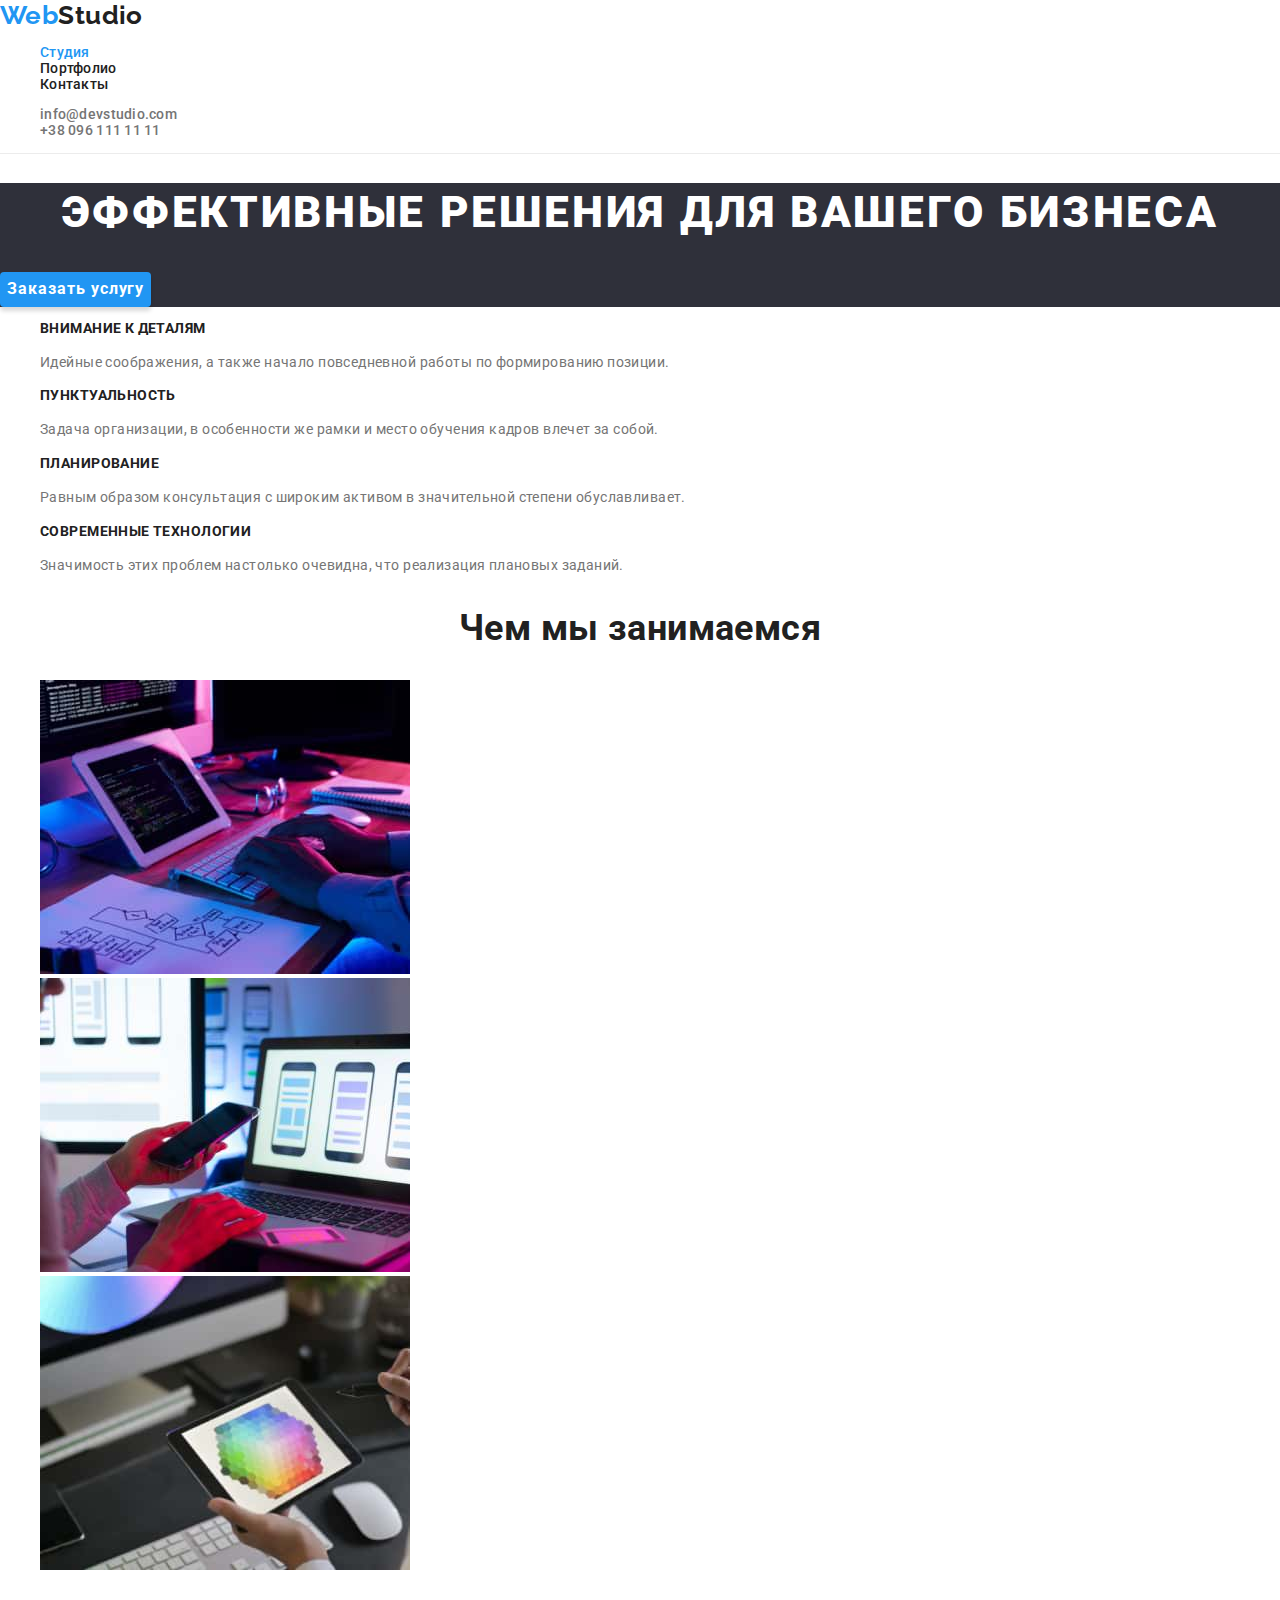
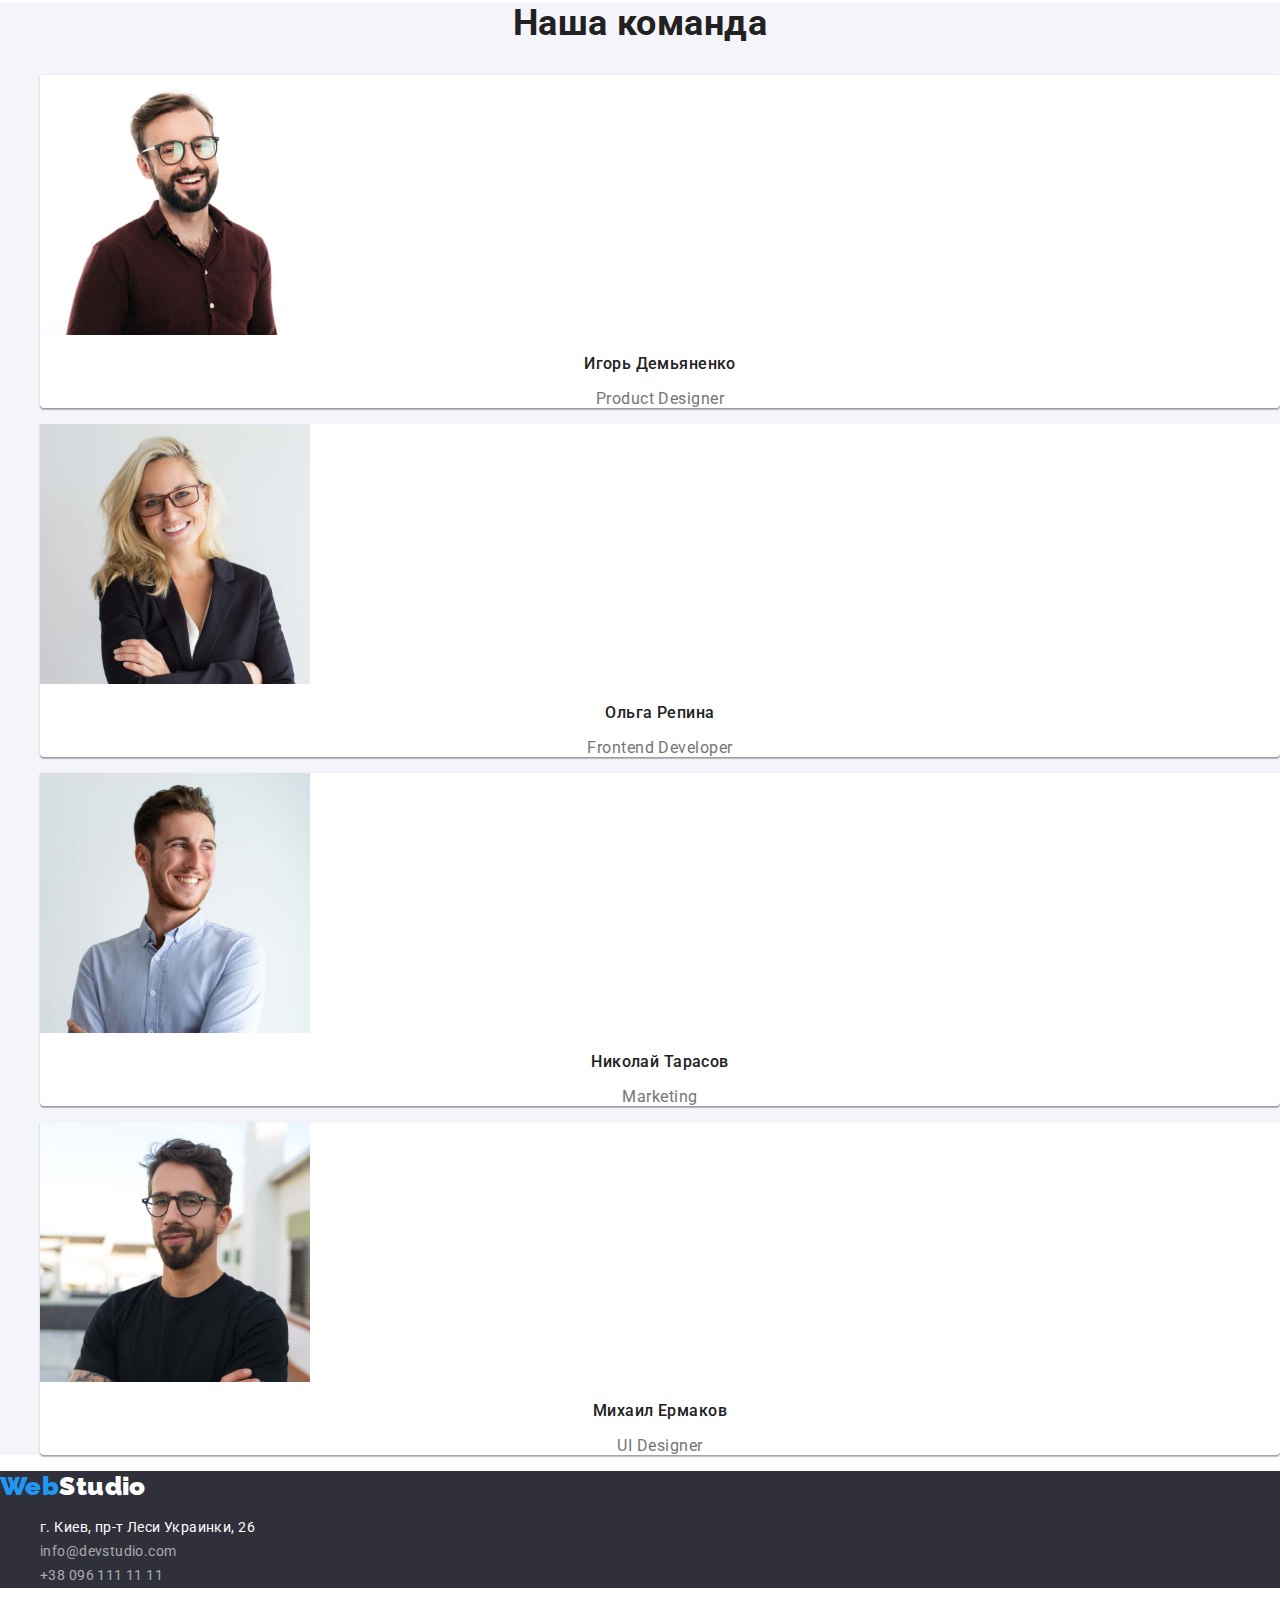
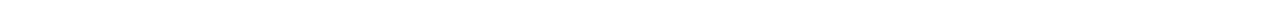
<file: index.html>
<!DOCTYPE html>
<html lang="ru">
    <head>
        <meta charset="UTF-8">
        <meta http-equiv="X-UA-Compatible" content="IE=edge">
        <meta name="viewport" content="width=device-width, initial-scale=1.0">
        <link rel="stylesheet" href="./css/style.css">
        <title> WebStudio </title>

        <link rel="preconnect" href="https://fonts.googleapis.com">
        <link rel="preconnect" href="https://fonts.gstatic.com" crossorigin>
        <link href="https://fonts.googleapis.com/css2?family=Raleway:wght@700&family=Roboto:wght@400;500;700;900&display=swap"
            rel="stylesheet">

        <link rel="stylesheet" href="./css/style.css">
    </head>

    <body>

            <!-- верхняя линия -->
        <header class="header">
            <nav>
                <a class="header-logo" href="index.html"><span class="blue-logo-part">Web</span>Studio</a>
                <ul class="site-nav">
                    <li><a class="link current" href="./index.html">Студия</a></li>
                    <li><a class="link" href="./portfolio.html">Портфолио</a></li>
                    <li><a class="link" href="">Контакты</a></li>
                </ul>
            </nav>

                <ul class="contact-list">
                    <li><a class="link" href="mailto:info@devstudio.com">info@devstudio.com</a></li>
                    <li><a class="link" href="tel:+380961111111">+38 096 111 11 11</a></li>
                </ul>
        </header>
    
        <main>
            <!-- Шапка   -->
            <section class="hero">
                <h1 class="hero-title">Эффективные решения для вашего бизнеса</h1>
                <button class="hero-btn" type="button">Заказать услугу</button>
            </section>
            
            <!--  Особенности  -->
            <section class="section">
                <h2 class="visually-hidden benefits">Преимущества</h2>
                <ul>
                    <li>
                        <h3 class="benefits-title">Внимание к деталям</h3>
                        <p class="benefits-text">Идейные соображения, а также начало повседневной работы по формированию позиции.</p>
                    </li>
                    <li>
                        <h3 class="benefits-title">Пунктуальность</h3>
                        <p class="benefits-text">Задача организации, в особенности же рамки и место обучения кадров влечет за собой.</p>
                    </li>
                    <li>
                        <h3 class="benefits-title">Планирование</h3>
                        <p class="benefits-text">Равным образом консультация с широким активом в значительной степени обуславливает.</p>
                    </li>
                    <li>
                        <h3 class="benefits-title">Современные технологии</h3>
                        <p class="benefits-text">Значимость этих проблем настолько очевидна, что реализация плановых заданий.</p>
                    </li>
                </ul>
            </section>
            
            <!--  Чем мы занимаемся  -->
            <section class="section">
                <h2 class="work-title">Чем мы занимаемся</h2>
                <ul>
                    <li>
                        <img src="./images/img1-1.jpg" alt="Работа с компьютером" width="370">
                    </li>
                    <li>
                        <img src="./images/img1-2.jpg" alt="Работа с телефоном" width="370">
                    </li>
                    <li>
                        <img src="./images/img1-3.jpg" alt="Работа с планшетом" width="370">
                    </li>
                </ul>
            </section>
            
            <!--  Наша команда  -->
            <section class="section team">
                <h2 class="team-title">Наша команда</h2>
                    <ul>
                        <li class="card">
                            <img src="./images/img2-1.jpg" alt="Игорь Демьяненко" width="270">
                            <h3 class="team-subtitle">Игорь Демьяненко</h3>
                            <p class="team-text">Product Designer</p>
                        </li>
                        <li class="card">
                            <img src="./images/img2-2.jpg" alt="Ольга Репина" width="270">
                            <h3 class="team-subtitle">Ольга Репина</h3>
                            <p class="team-text">Frontend Developer</p>
                        </li>
                        <li class="card">
                            <img src="./images/img2-3.jpg" alt="Николай Тарасов" width="270">
                            <h3 class="team-subtitle">Николай Тарасов</h3>
                            <p class="team-text">Marketing</p>
                        </li>
                        <li class="card">
                            <img src="./images/img2-4.jpg" alt="Михаил Ермаков" width="270">
                            <h3 class="team-subtitle">Михаил Ермаков</h3>
                            <p class="team-text">UI Designer</p>
                        </li>
                    </ul>
            </section>
        </main>

        <!--  Подвал  -->
        <footer class="footer">
            <a class="logo-footer" href="index.html"><span class="blue-logo-part">Web</span>Studio</a>
            <address>
                <ul>
                    <li  class="company-address">г. Киев, пр-т Леси Украинки, 26</li>
                    <li><a class="link-contacts-footer" href="mailto:info@devstudio.com">info@devstudio.com</a></li>
                    <li><a class="link-contacts-footer" href="tel:+380961111111">+38 096 111 11 11</a></li>
                </ul>
            </address>
        </footer>
    </body>
</html>
</file>
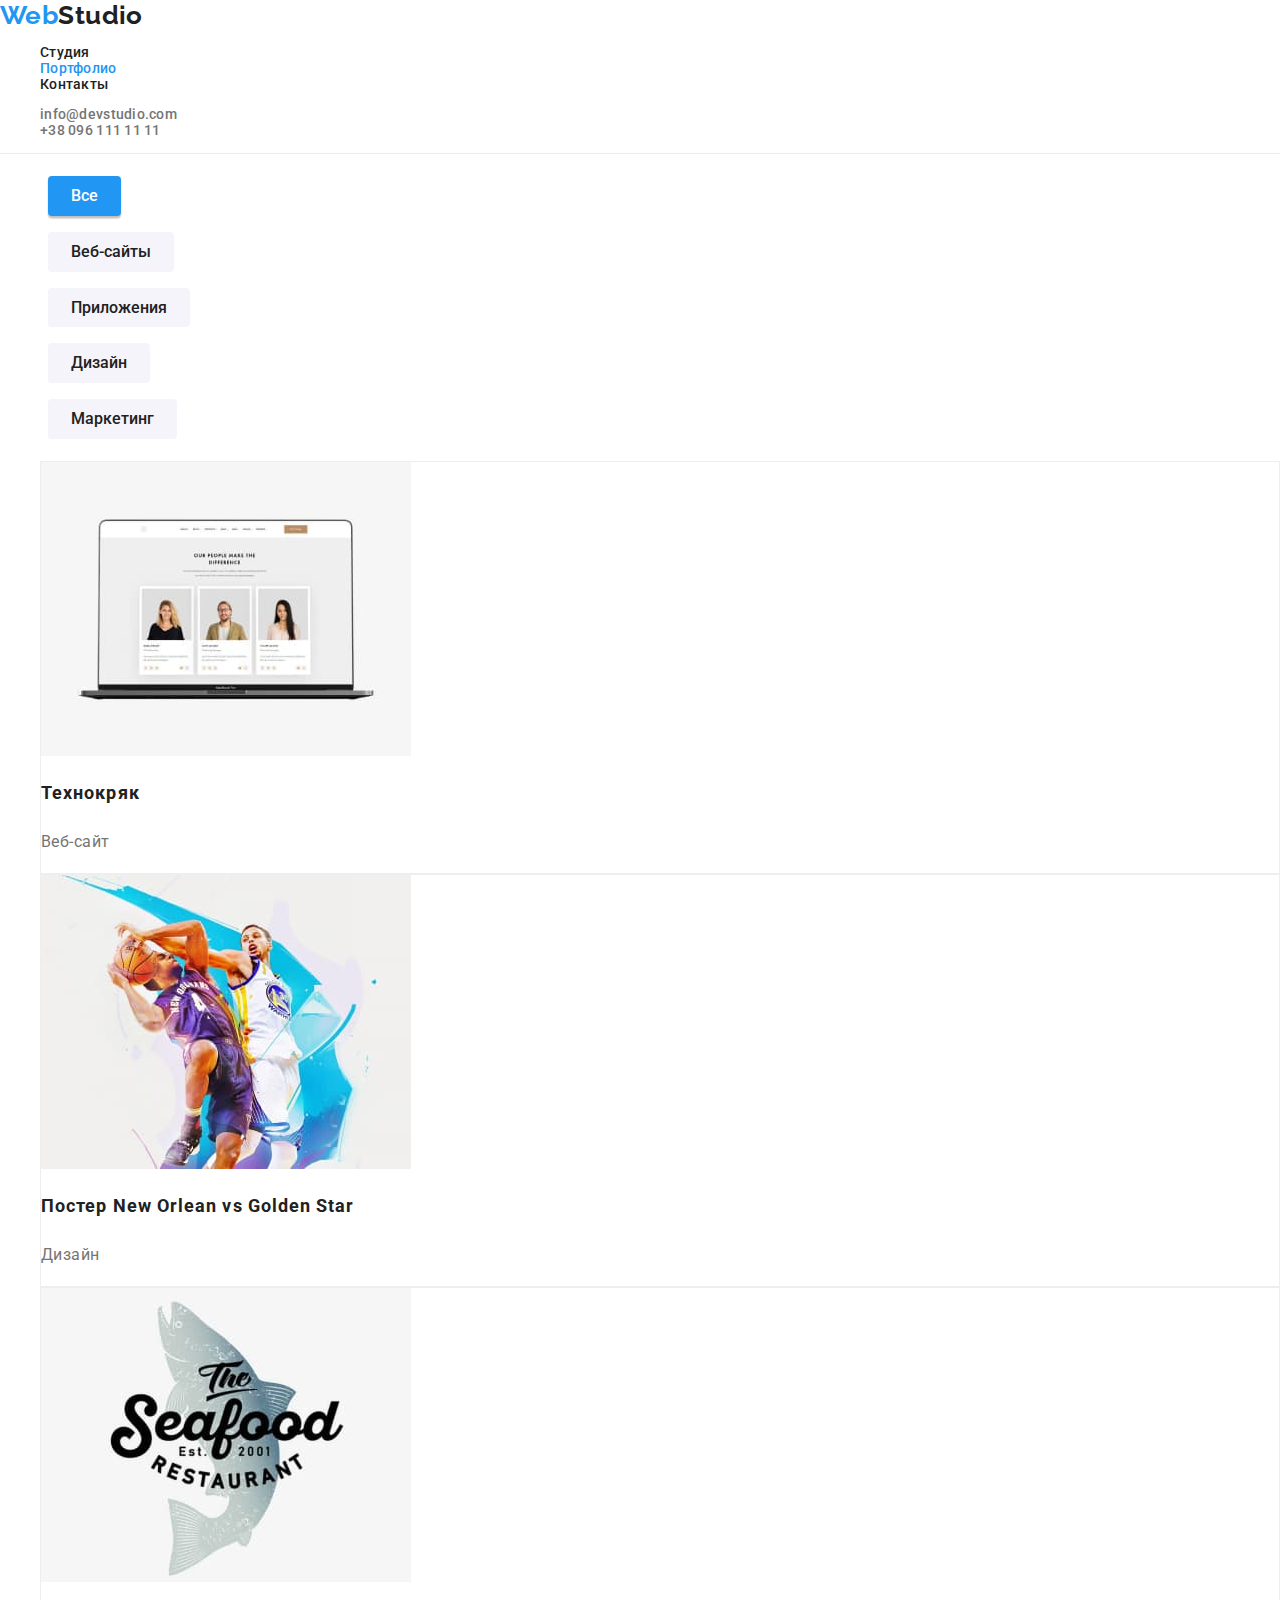
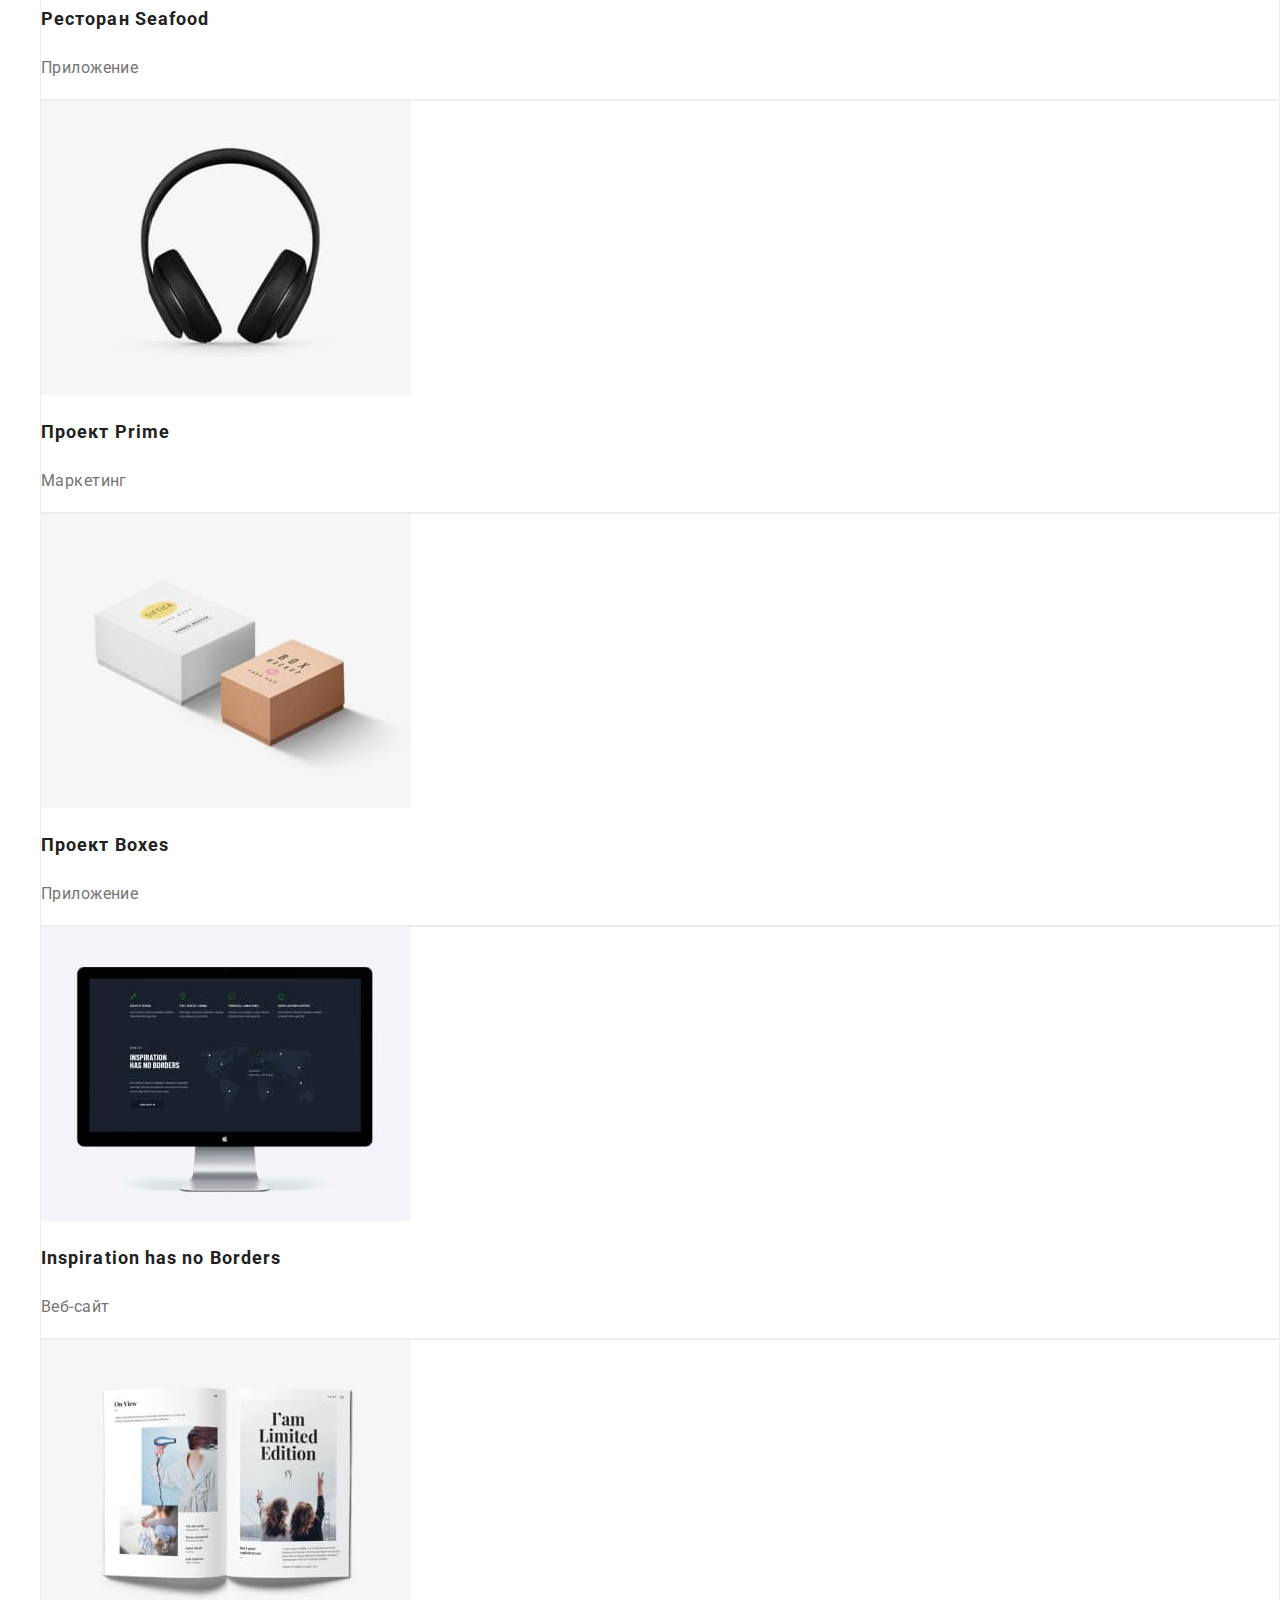
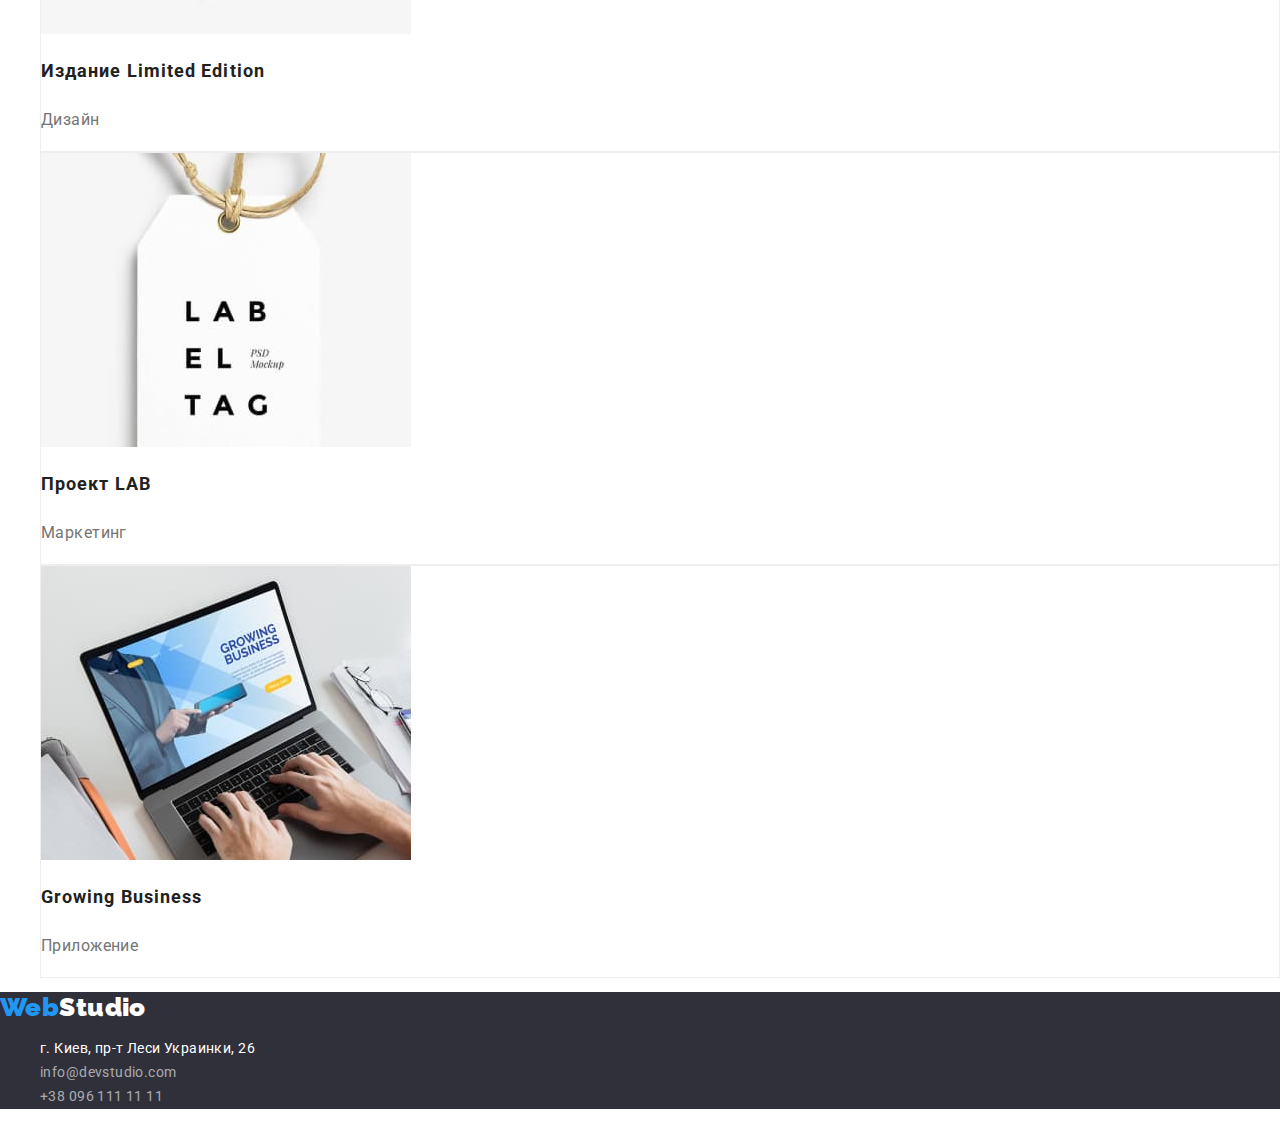
<file: portfolio.html>
<!DOCTYPE html>
<html lang="ru">

    <head>
        <meta charset="UTF-8">
        <meta http-equiv="X-UA-Compatible" content="IE=edge">
        <meta name="viewport" content="width=device-width, initial-scale=1.0">
        <title> WebStudio </title>

        <link rel="preconnect" href="https://fonts.googleapis.com">
        <link rel="preconnect" href="https://fonts.gstatic.com" crossorigin>
        <link
            href="https://fonts.googleapis.com/css2?family=Raleway:wght@700&family=Roboto:wght@400;500;700;900&display=swap"
            rel="stylesheet">

        <link rel="stylesheet" href="./css/style.css">
    </head>

    <body>

        <!-- верхняя линия -->
        <header class="header">
            <nav>
                <a class="header-logo" href="index.html"><span class="blue-logo-part">Web</span>Studio</a>
                <ul class="site-nav">
                    <li><a class="link" href="./index.html">Студия</a></li>
                    <li><a class="link current" href="./portfolio.html">Портфолио</a></li>
                    <li><a class="link" href="">Контакты</a></li>
                </ul>
            </nav>

            <ul class="contact-list">
                <li><a class="link" href="mailto:info@devstudio.com">info@devstudio.com</a></li>
                <li><a class="link" href="tel:+380961111111">+38 096 111 11 11</a></li>
            </ul>
        </header>

        <main>
            <section class="section">
                <h1 class="visually-hidden">Портфолио</h1>
                
                <ul class="btn-filter">
                    <li>
                        <button class="button current" type="button">Все</button>
                    </li>
                
                    <li>
                        <button class="button" type="button">Веб-сайты</button>
                    </li>
                
                    <li>
                        <button class="button" type="button">Приложения</button>
                    </li>
                
                    <li>
                        <button class="button" type="button">Дизайн</button>
                    </li>
                
                    <li>
                        <button class="button" type="button">Маркетинг</button>
                    </li>
                </ul>
                
                <ul class="galery">
                    <li class="photo-card">
                        <img src="./images/port-1.jpg" alt="ноутбук" width="370">
                        <h2>Технокряк</h2>
                        <p>Веб-сайт</p>
                    </li>
                    <li class="photo-card">
                        <img src="./images/port-2.jpg" alt="два парня играют в баскетбол" width="370">
                        <h2>Постер New Orlean vs Golden Star</h2>
                        <p>Дизайн</p>
                    </li>
                    <li class="photo-card">
                        <img src="./images/port-3.jpg" alt="марка рыбного ресторана the Seafood" width="370">
                        <h2>Ресторан Seafood</h2>
                        <p>Приложение</p>
                    </li>
                    <li class="photo-card">
                        <img src="./images/port-4.jpg" alt="наушники" width="370">
                        <h2>Проект Prime</h2>
                        <p>Маркетинг</p>
                    </li>
                    <li class="photo-card">
                        <img src="./images/port-5.jpg" alt="две прямоугольные коробочки" width="370">
                        <h2>Проект Boxes</h2>
                        <p>Приложение</p>
                    </li>
                    <li class="photo-card">
                        <img src="./images/port-6.jpg" alt="экран монитора" width="370">
                        <h2>Inspiration has no Borders</h2>
                        <p>Веб-сайт</p>
                    </li>
                    <li class="photo-card">
                        <img src="./images/port-7.jpg" alt="открытая книга" width="370">
                        <h2>Издание Limited Edition</h2>
                        <p>Дизайн</p>
                    </li>
                    <li class="photo-card">
                        <img src="./images/port-8.jpg" alt="бирка бренда Lab" width="370">
                        <h2>Проект LAB</h2>
                        <p>Маркетинг</p>
                    </li>
                    <li class="photo-card">
                        <img src="./images/port-9.jpg" alt="человек работает за ноутбуком" width="370">
                        <h2>Growing Business</h2>
                        <p>Приложение</p>
                    </li>
                </ul>

            </section>
        </main>

        <!--  Подвал  -->
        <footer class="footer">
            <a class="logo-footer" href="index.html"><span class="blue-logo-part">Web</span>Studio</a>
            <address>
                <ul>
                    <li class="company-address">г. Киев, пр-т Леси Украинки, 26</li>
                    <li><a class="link-contacts-footer" href="mailto:info@devstudio.com">info@devstudio.com</a></li>
                    <li><a class="link-contacts-footer" href="tel:+380961111111">+38 096 111 11 11</a></li>
                </ul>
            </address>
        </footer>
    </body>

</html>
</file>
<file: css/style.css>
/* CSS-змінні */
:root {
    --black-color: #212121;
    --blue-color: #2196F3;
    --white-color: #ffffff;
}

body {
    font-family: 'Roboto', sans-serif;
    color: #757575;
    background-color: var(--white-color);

    font-size: 14px;
    line-height: 1.14;
    letter-spacing: 0.03em;

    margin: 0 auto;
}


/* HEADER */
.header {
    border-bottom: 1px solid #ECECEC;
}

ul {
    list-style-type: none;
}

.header-logo {
    text-decoration: none;
    font-family: 'Raleway', sans-serif;
    font-size: 26px;
    font-weight: 700;
    color: var(--black-color);
    line-height: 1.19;
}

.blue-logo-part {
    color: var(--blue-color);
}

.site-nav .link {
    color: var(--black-color);
    text-decoration: none;
    list-style-type: none;
    font-weight: 500;
    letter-spacing: 0.02em;
}

.site-nav .link:hover,
.site-nav .link:focus {
    color: var(--blue-color);
}

.contact-list .link  {
    text-decoration: none;
    color: #757575;
    font-style: normal;
    font-weight: 500;
    letter-spacing: 0.02em;
}

.contact-list .link:hover,
.contact-list .link:focus {
    color: var(--blue-color);
}

.site-nav .link.current {
    color: var(--blue-color);
}

/* HERO */
.hero {
    background-color: #2F303A;
}

.hero-title {
    color: var(--white-color);

    font-size: 44px;
    text-align: center;
    font-weight: 900;
    line-height: 1.36;
    text-transform: uppercase;
    letter-spacing: 0.06em;
    text-align: center;
}

.hero-btn {
    background-color: var(--blue-color);
    color: var(--white-color);

    font-family: inherit;
    font-size: 16px;
    font-weight: 700;
    line-height: 1.88;
    letter-spacing: 0.06em;
    text-align: center;

    border-radius: 4px;
    border: 1px solid transparent;

    box-shadow: 0px 4px 4px rgba(0, 0, 0, 0.15);
}

.hero-btn:hover {
    background-color: #188CE8;
}


/* Скрытый заголовок */
.visually-hidden {
    position: absolute;
    width: 1px;
    height: 1px;
    margin: -1px;
    border: 0;
    padding: 0;

    white-space: nowrap;
    clip-path: inset(100%);
    clip: rect(0 0 0 0);
    overflow: hidden;
}


/* Особоенности */
.benefits-title {
    color: var(--black-color);

    font-weight: 700;
    text-align: left;
    text-transform: uppercase;
    font-size: 14px;
}

.benefits-text {
    line-height: 1.71;
    text-align: left;
}


/* Чем мы занимаемся */
.work-title {
    color: var(--black-color);

    font-weight: 700;
    text-align: center;
    font-size: 36px;
    line-height: 1.16;
}


/* Наша команда */
.section.team {
    background-color: #F5F4FA;
}

.card {
    background-color: #FFFFFF;

    box-shadow: 0px 1px 3px rgba(0, 0, 0, 0.12), 0px 1px 1px rgba(0, 0, 0, 0.14), 0px 2px 1px rgba(0, 0, 0, 0.2);
    border-radius: 0px 0px 4px 4px;
}

.team-title {
    color: var(--black-color);
    font-weight: 700;
    text-align: center;
    font-size: 36px;
    line-height: 1.16;
}

.team-subtitle {
    color: var(--black-color);

    font-weight: 500;
    font-size: 16px;
    text-align: center;
    line-height: 1.18;
}

.team-text {
    text-align: center;
    font-size: 16px;
    letter-spacing: 0.03em;
}


/* Подвал */
.footer {
    background-color: #2F303A;
}

.link-contacts-footer {
    color: rgba(255, 255, 255, 0.6);

    line-height: 1.71;
    font-style: normal;
    text-decoration: none;
}

.logo-footer {
    color: var(--white-color);

    text-decoration: none;
    font-weight: 900;
    font-family: 'Raleway', sans-serif;
    font-size: 26px;
    line-height: 1.19;
}

.company-address {
    color: var(--white-color);

    font-style: normal;
    line-height: 1.71;
}


/* Кнопки-портфолио */
.button {
    background-color: #F5F4FA;
    color: var(--black-color);

    font-family: inherit;
    font-weight: 500;
    line-height: 1.62;
    font-size: 16px;
    margin: 8px;

    cursor: pointer;
    border-radius: 4px;
    padding: 6px 22px;
    border: 1px solid transparent;
}

.button:hover,
.button:focus {
    background-color: var(--blue-color);
    color: var(--white-color);

    box-shadow: 0px 3px 1px rgba(0, 0, 0, 0.1), 0px 1px 2px rgba(0, 0, 0, 0.08), 0px 2px 2px rgba(0, 0, 0, 0.12);
}

.btn-filter .button.current {
    background-color: var(--blue-color);
    color: var(--white-color);

    box-shadow: 0px 3px 1px rgba(0, 0, 0, 0.1), 0px 1px 2px rgba(0, 0, 0, 0.08), 0px 2px 2px rgba(0, 0, 0, 0.12);
}

/* Фото-галерея */
.photo-card {
    border: 1px solid #EEEEEE;
}

.photo-card h2 {
    color:  var(--black-color);

    font-size: 18px;
    line-height: 2;
    font-weight: 700;
    letter-spacing: 0.06em;
}

.photo-card p {
    line-height: 1.88;
    font-size: 16px;
}
</file>
